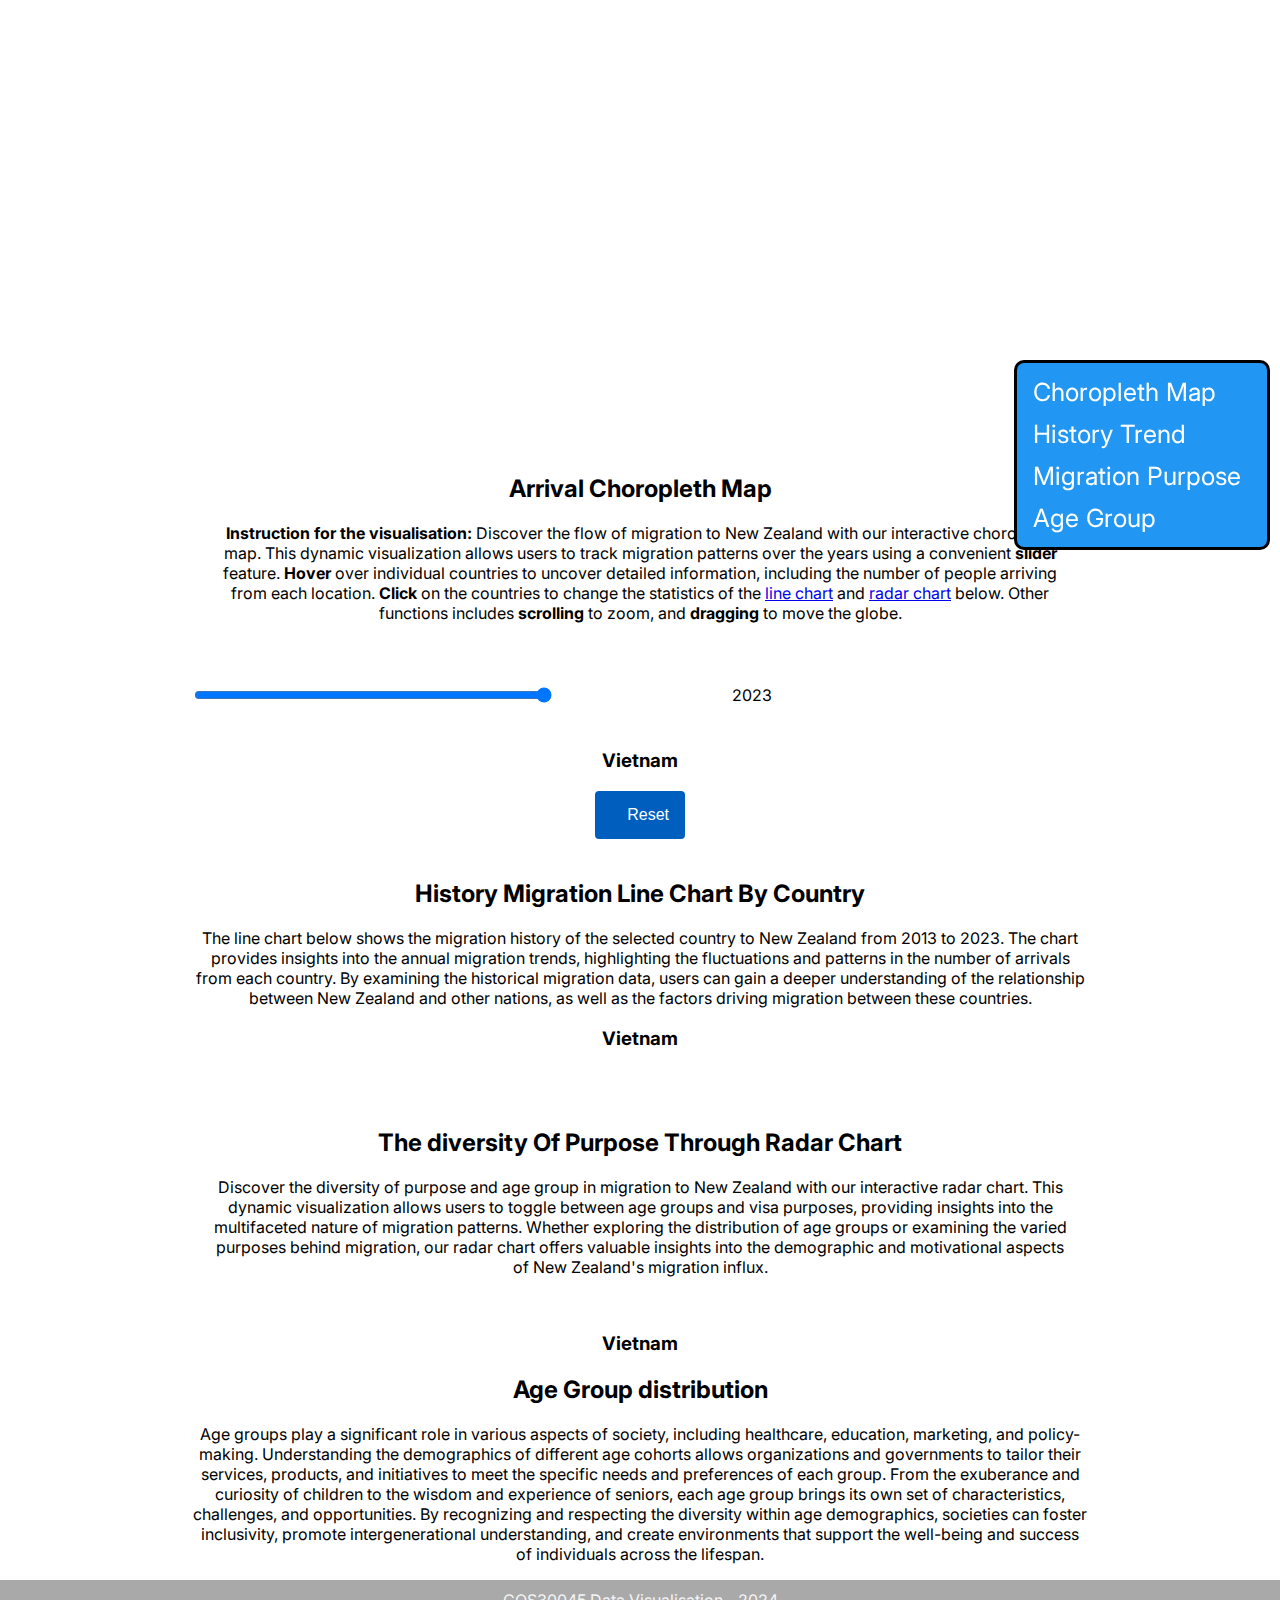
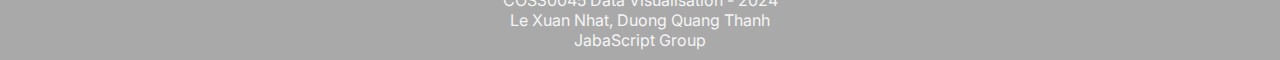
<file: index.html>
<!DOCTYPE html>
<html lang="en">
  <head>
    <!-- Meta information -->
    <meta charset="UTF-8" />
    <meta name="viewport" content="width=device-width, initial-scale=1.0" />
    <link rel="stylesheet" href="style/style.css" />
    <link rel="stylesheet" href="style/structure.css" />
    <script src="https://d3js.org/d3.v7.min.js"></script>

    <link rel="preconnect" href="https://fonts.googleapis.com" />
    <link rel="preconnect" href="https://fonts.gstatic.com/" crossorigin />
    <link
      href="https://fonts.googleapis.com/css2?family=Inter:wght@300&display=swap"
      rel="stylesheet"
    />
    <title>New Zealand Migration</title>

    <style></style>
  </head>

  <body>
    <script src="script/choropleth.js"></script>
    <script src="script/linegraph.js"></script>
    <script src="script/drawRadar.js"></script>
    <script src="script/treemap.js"></script>
    <script src="script/radarChart.js"></script>
    <script src="script/component.js"></script>
    <div class="sidenav">
      <a href="#b1">Choropleth Map</a>
      <a href="#b2">History Trend</a>
      <a href="#b3">Migration Purpose</a>
      <a href="#b4">Age Group</a>
    </div>
    <!-- Main heading -->
    <div id="intro">
      <h1>New Zealand Migration</h1>
      <p>
        Explore the allure of New Zealand's stunning landscapes and rich culture
        with New Zealand Migration Hub. We offer a wealth of data on migration
        trends, providing insights into the reasons individuals choose to
        relocate to this picturesque destination. Whether it's for employment
        opportunities, educational pursuits, family ties, or the desire for a
        fresh start, our platform offers comprehensive statistics to inform your
        decision-making process.
      </p>
      <p>
        This visualisation shows the migration patterns of New Zealanders
        between 2013 and 2023. The data is sourced from the New Zealand
        Department of Statistics.
      </p>
    </div>
    <div id="body">
      <div id="viz">
        <div class="content" id="b1">
          <h2>Arrival Choropleth Map</h2>
          <p>
            <strong>Instruction for the visualisation:</strong>
            Discover the flow of migration to New Zealand with our interactive
            choropleth map. This dynamic visualization allows users to track
            migration patterns over the years using a convenient
            <strong>slider</strong> feature. <strong>Hover</strong> over
            individual countries to uncover detailed information, including the
            number of people arriving from each location.
            <strong>Click</strong> on the countries to change the statistics of
            the <a href="#b2">line chart</a> and
            <a href="#b3">radar chart</a> below. Other functions includes
            <strong>scrolling</strong> to zoom, and <strong>dragging</strong> to
            move the globe.
          </p>
        </div>
        <div id="globeContainer">
          <div id="legend">
            <input
              type="range"
              name="mySlider"
              id="mySlider"
              min="2013"
              max="2023"
              value="2023"
            />
            <div id="year"><p>2023</p></div>
          </div>
          <div><h3 class="countryName">Vietnam</h3></div>
          <div id="reset">
            <button id="resetButton">Reset</button>
          </div>
          <br />
          <div id="diagram">
            <div class="tooltip"></div>
            <div id="map"></div>
            <h2 style="text-align: center" id="b2">
              History Migration Line Chart By Country
            </h2>
            <p style="text-align: center">
              The line chart below shows the migration history of the selected
              country to New Zealand from 2013 to 2023. The chart provides
              insights into the annual migration trends, highlighting the
              fluctuations and patterns in the number of arrivals from each
              country. By examining the historical migration data, users can
              gain a deeper understanding of the relationship between New
              Zealand and other nations, as well as the factors driving
              migration between these countries.
            </p>
            <div><h3 class="countryName">Vietnam</h3></div>
            <div id="lineGraph"></div>
          </div>
        </div>

        <br />
        <div class="content">
          <h2 id="b3">The diversity Of Purpose Through Radar Chart</h2>
          <p>
            Discover the diversity of purpose and age group in migration to New
            Zealand with our interactive radar chart. This dynamic visualization
            allows users to toggle between age groups and visa purposes,
            providing insights into the multifaceted nature of migration
            patterns. Whether exploring the distribution of age groups or
            examining the varied purposes behind migration, our radar chart
            offers valuable insights into the demographic and motivational
            aspects of New Zealand's migration influx.
          </p>
        </div>
        <div><h3 class="countryName">Vietnam</h3></div>
        <div class="radarChart" id="radarChart"></div>
        <h2 style="text-align: center" id="b4">Age Group distribution</h2>
        <p style="text-align: center">
          Age groups play a significant role in various aspects of society,
          including healthcare, education, marketing, and policy-making.
          Understanding the demographics of different age cohorts allows
          organizations and governments to tailor their services, products, and
          initiatives to meet the specific needs and preferences of each group.
          From the exuberance and curiosity of children to the wisdom and
          experience of seniors, each age group brings its own set of
          characteristics, challenges, and opportunities. By recognizing and
          respecting the diversity within age demographics, societies can foster
          inclusivity, promote intergenerational understanding, and create
          environments that support the well-being and success of individuals
          across the lifespan.
        </p>
        <div id="treemap"></div>
      </div>
    </div>

    <!-- Footer information -->
    <footer>
      COS30045 Data Visualisation - 2024<br />
      Le Xuan Nhat, Duong Quang Thanh
      <br />
      JabaScript Group
    </footer>
  </body>
</html>
</file>
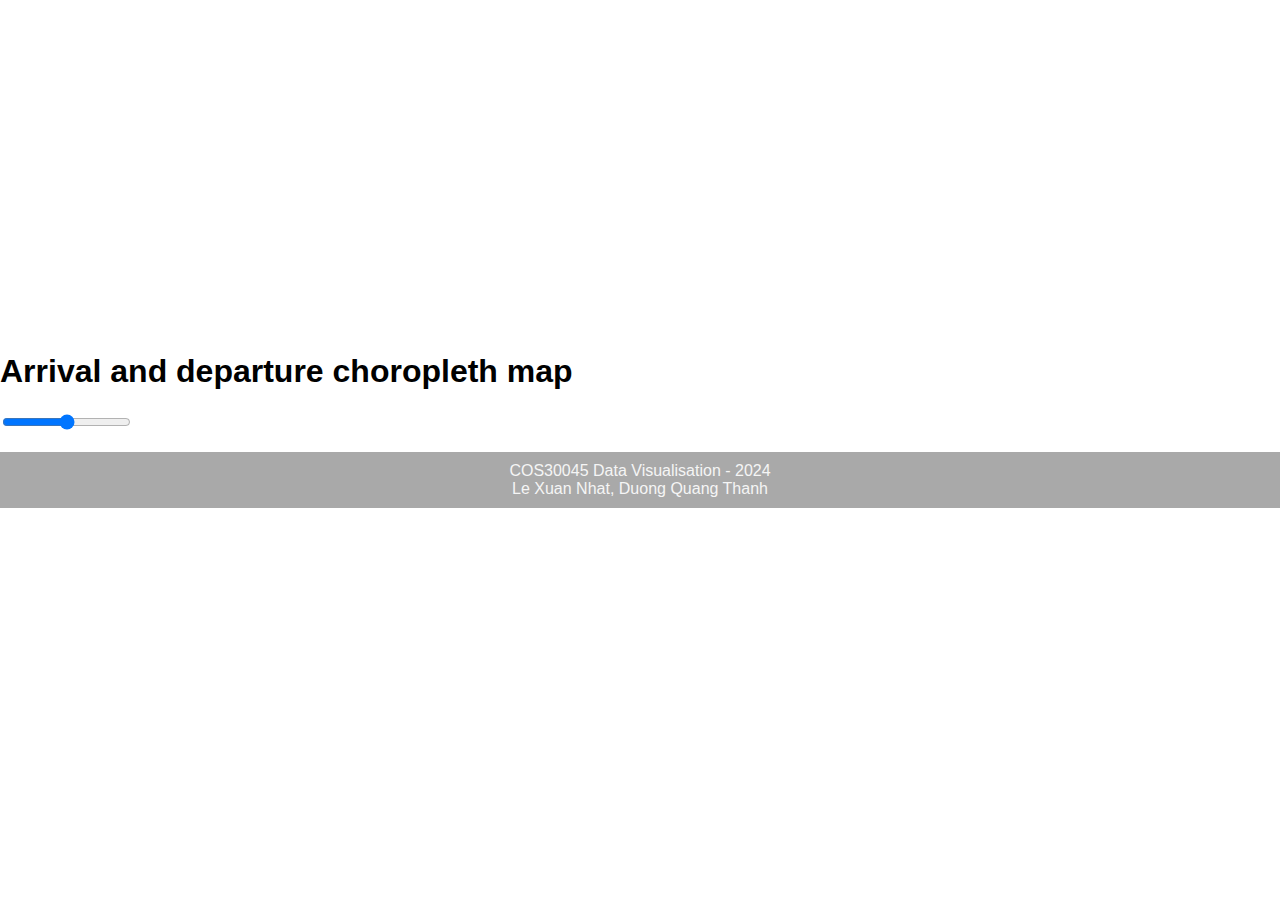
<file: test.html>
<!DOCTYPE html>
<html lang="en">
  <head>
    <!-- Meta information -->
    <meta charset="UTF-8" />
    <meta name="viewport" content="width=device-width, initial-scale=1.0" />
    <link rel="stylesheet" href="style/style.css" />

    <script src="https://d3js.org/d3.v7.min.js"></script>
    <script src="script/choropleth.js"></script>
    <script src="script/linegraph.js"></script>
    <link rel="preconnect" href="https://fonts.googleapis.com" />
    <link rel="preconnect" href="https://fonts.gstatic.com" crossorigin />
    <link
      href="https://fonts.googleapis.com/css2?family=Montserrat:wght@300&family=Open+Sans:wght@300&display=swap"
      rel="stylesheet"
    />
    <title>New Zealand Migration</title>

    <style></style>
  </head>

  <body>
    <!-- Main heading -->
    <div id="intro">
      <h1>New Zealand Migration</h1>
      <p>
        This visualisation shows the migration patterns of New Zealanders
        between 2000 and 2020. The data is sourced from the New Zealand
        Department of Statistics.
      </p>
    </div>
    <div id="viz">
      <h1 class="chartTitle">Arrival and departure choropleth map</h1>
      <div id="globeContainer">
        <div class="tooltip"></div>
        <div id="legend"></div>
        <input
          type="range"
          name="mySlider"
          id="mySlider"
          min="2013"
          max="2023"
        />
      </div>
      <div id="map"></div>
      <div id="lineGraph"></div>
      <br />
    </div>

    <!-- Footer information -->
    <footer>
      COS30045 Data Visualisation - 2024<br />
      Le Xuan Nhat, Duong Quang Thanh
    </footer>
  </body>
</html>
</file>
<file: style/style.css>
html {
    scroll-behavior: smooth;
}

body {
    min-height: 100vh;
    position: relative;
    margin: 0;
    font-family: 'Inter', sans-serif;
    color: white;
    background-image: url(https://images.unsplash.com/photo-1561903613-7c4cc3fd9e01?q=80&w=1776&auto=format&fit=crop&ixlib=rb-4.0.3&ixid=M3wxMjA3fDB8MHxwaG90by1wYWdlfHx8fGVufDB8fHx8fA%3D%3D);
    background-size: 100%;
}

#map svg {
    border: 1px solid #3e3e3e;
}

.tooltip {
    position: absolute;
    background-color: rgba(0, 150, 250, 0.8);
    color: white;
    padding: 5px;
    border-radius: 5px;
    pointer-events: none;
    opacity: 0;
    transition: opacity 0.3s ease;
}

#globeContainer {
    position: relative;
}

#diagram {
    position: relative;
}

#intro {
    text-align: center;
    padding: 100px;
}

.content {
    text-align: center;
    padding: 20px;
}

#viz {
    color: black;
    position: relative;
    background: white;
    margin: 0;
    padding: 0;
}

footer {
    margin: 0;
    padding: 10px;
    text-align: center;
    background-color: darkgrey;
    color: whitesmoke;
}
</file>
<file: style/structure.css>
body{
    width: 100%;
}
#viz {
    display: block;
    width: 70%;
    margin: auto;
}
#globeContainer {
    display : block;
}
#body 
{
    background-color: white;
}
#legend {
    display: flex;
}
#legend input {
    width: 40%;
}
    
#year {
    margin: auto;
  width: 20%;
  
  padding: 10px;
}

#legend svg  {
    margin: auto;
    width: 40%;
    
    padding: 10px;
}
.countryName {
    text-align: center;
}
#diagram2 {
    display: flex;
}
#reset {
    display: flex;
    
}
#reset button{
    margin:auto;
    width: 10%;
    background-color: #005EBF; /* Green */
    border-radius: 4px;
    border: none;
    color: white;
    padding: 15px 32px;
    font-size: 16px;
    cursor: pointer;
    
}
#map svg{
    display: flex;
    margin: auto;
    
}
#lineGraph svg{
    display: flex;
    margin: auto;
    position: relative;
}

#lineGraph {
    position: relative;
}

.radarChart svg, #treemap svg {
    display: flex;
    margin: auto;
}
.tooltip2 {
    position: absolute;
}

.sidenav {
    right: 10px;
    width: 250px;
    position: fixed;
    z-index: 1;
    top: 40%;
    background: #2196F3;
    overflow-x: hidden;
    padding: 8px 0;
    border-radius: 10px;
    border: black 3px solid;
}

.sidenav a {
    padding: 6px 8px 6px 16px;
    text-decoration: none;
    font-size: 25px;
    color: white;
    display: block;
}

.sidenav a:hover {
    color: #064579;
}

@media screen and (max-height: 450px) {
    .sidenav {
        padding-top: 15px;
    }

    .sidenav a {
        font-size: 18px;
    }
}
.treeContent {
    word-wrap: break-word;
    max-width: 100px;
}
</file>
